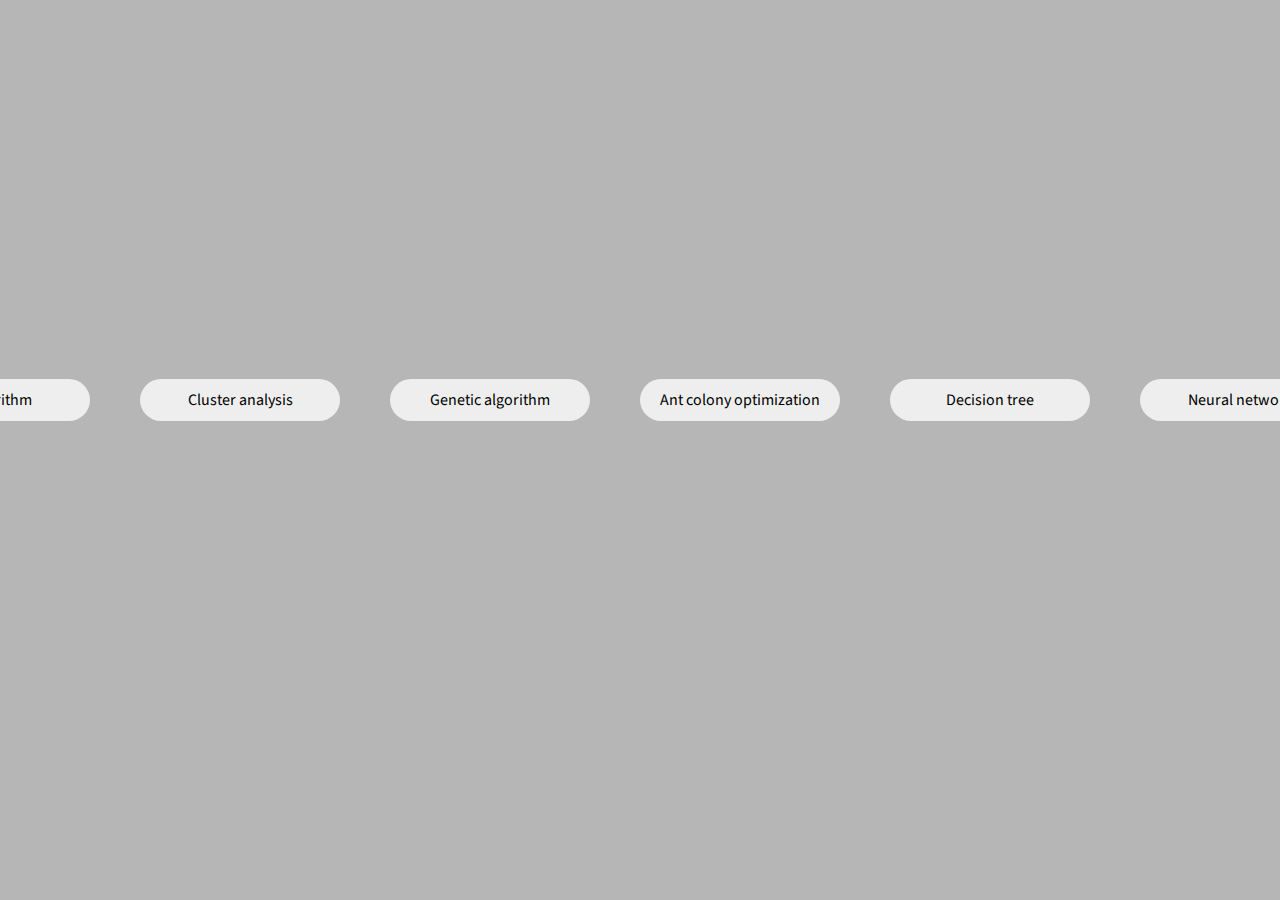
<file: 1MainPage/main.html>
<!doctype html>
<html lang="ru">

<head>
    <meta charset="utf-8" />
    <title>Main page</title>
    <link rel="stylesheet" href="../style.css"/>
    <link rel="stylesheet" href="loc.css"/>

    <link rel="preconnect" href="https://fonts.gstatic.com">
    <link href="https://fonts.googleapis.com/css2?family=Source+Sans+Pro&display=swap" rel="stylesheet">
</head>

<body>

    <div class="vertical-menu">
        <p><a href="../2A Algorithm/a_star.html">A* algorithm</a></p>
        <p><a href="../3Cluster analysis/cluster.html">Cluster analysis</a></p>
        <p><a href="../4Genetic algorithm/gen.html">Genetic algorithm</a></p>
        <p><a href="../5Ant colony optimization/ant.html">Ant colony optimization</a></p>
        <p><a href="../6Decision tree/tree.html">Decision tree</a></p>
        <p><a href="../7NNs/neural.html">Neural network</a></p>
    </div>
</body>

</html>
</file>
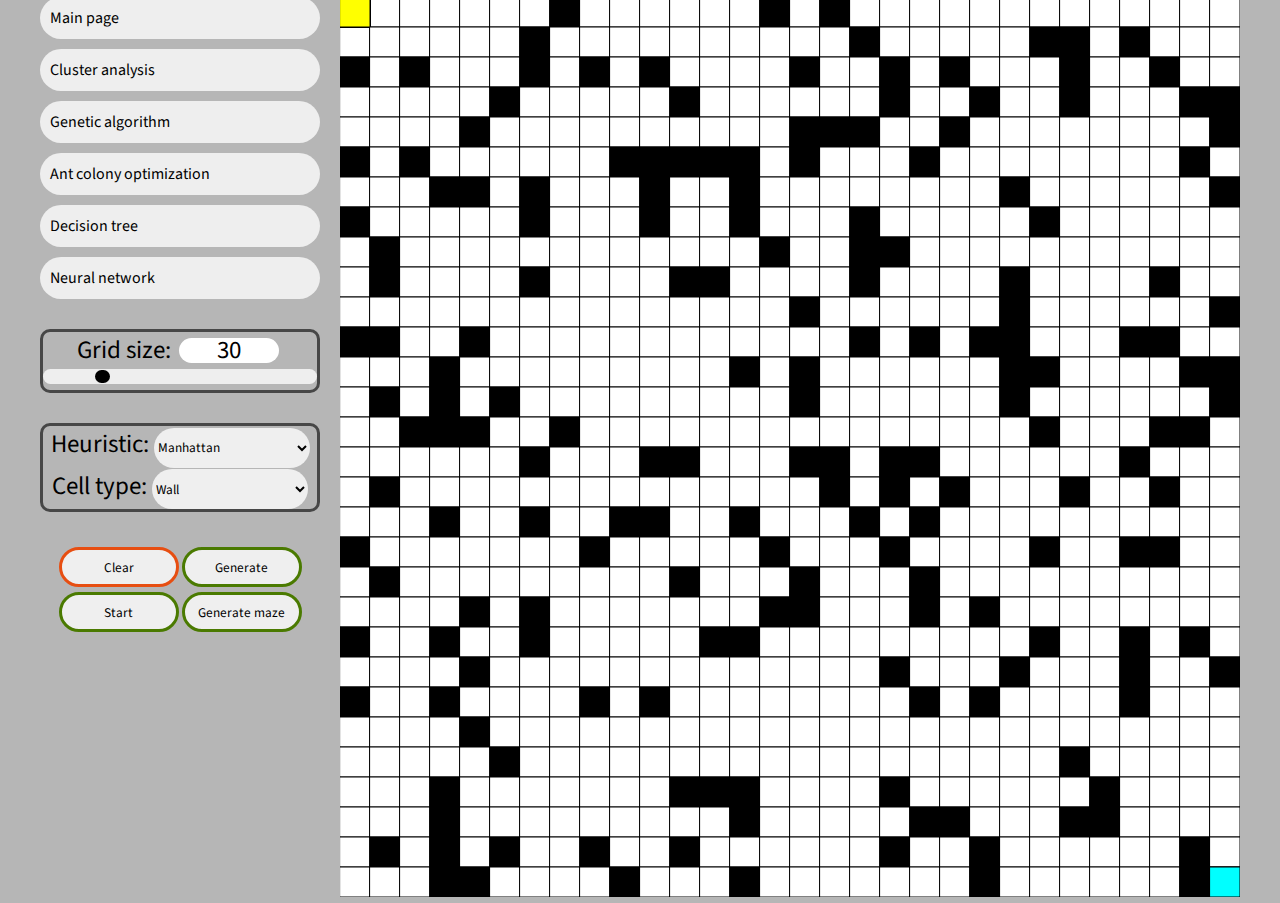
<file: 2A Algorithm/a_star.html>
<!doctype html>
<html lang="ru">

<head>
  <meta charset="utf-8" />
  <title>A* algorithm</title>
  <link rel="stylesheet" href="../style.css"/>
  <link rel="stylesheet" href="loc_a.css"/>
  <script src="p5.js"></script>

  <link rel="preconnect" href="https://fonts.gstatic.com">
  <link href="https://fonts.googleapis.com/css2?family=Source+Sans+Pro&display=swap" rel="stylesheet">
  <link rel="shortcut icon" type="image/x-icon" href="favicon.ico">


</head>

<body>
    <main>
      <div class="vertical-menu">
        <p><a href="../1MainPage/main.html">Main page</a></p>
        <p><a href="../3Cluster analysis/cluster.html">Cluster analysis</a></p>
        <p><a href="../4Genetic algorithm/gen.html">Genetic algorithm</a></p>
        <p><a href="../5Ant colony optimization/ant.html">Ant colony optimization</a></p>
        <p><a href="../6Decision tree/tree.html">Decision tree</a></p>
        <p><a href="../7NNs/neural.html">Neural network</a></p>
        
        <div class="options">
          <div class="subOptionBlock">
            <p>Grid size:</p>
            <input type="number" id="num" value="25">
            <br>
            <input type = "range" id="range" min="0" max="1" step="0.01" value="0.2"> 
          </div>

          <div class="subOptionBlock">
            <p>Heuristic: </p>
            <select id="heuristicSelector">
              <option value="m" label="Manhattan">
              <option value="e" label="Euclidean">
            </select>
    
            <p>Cell type: </p>
            <select id="cellTypeSelector">
              <option value="s" label="Start">
              <option value="e" label="End">
              <option value="w" label="Wall" selected>
            </select>
          </div>
          
          <button id = "clr">Clear</button>
          <button id = "gen">Generate</button>
          <button id = "start">Start</button>
          <button id = "genMaze">Generate maze</button>
          
        </div>

        
      </div>

    </main>

   
  <script src="myownastar.js"></script>
</body>
</file>
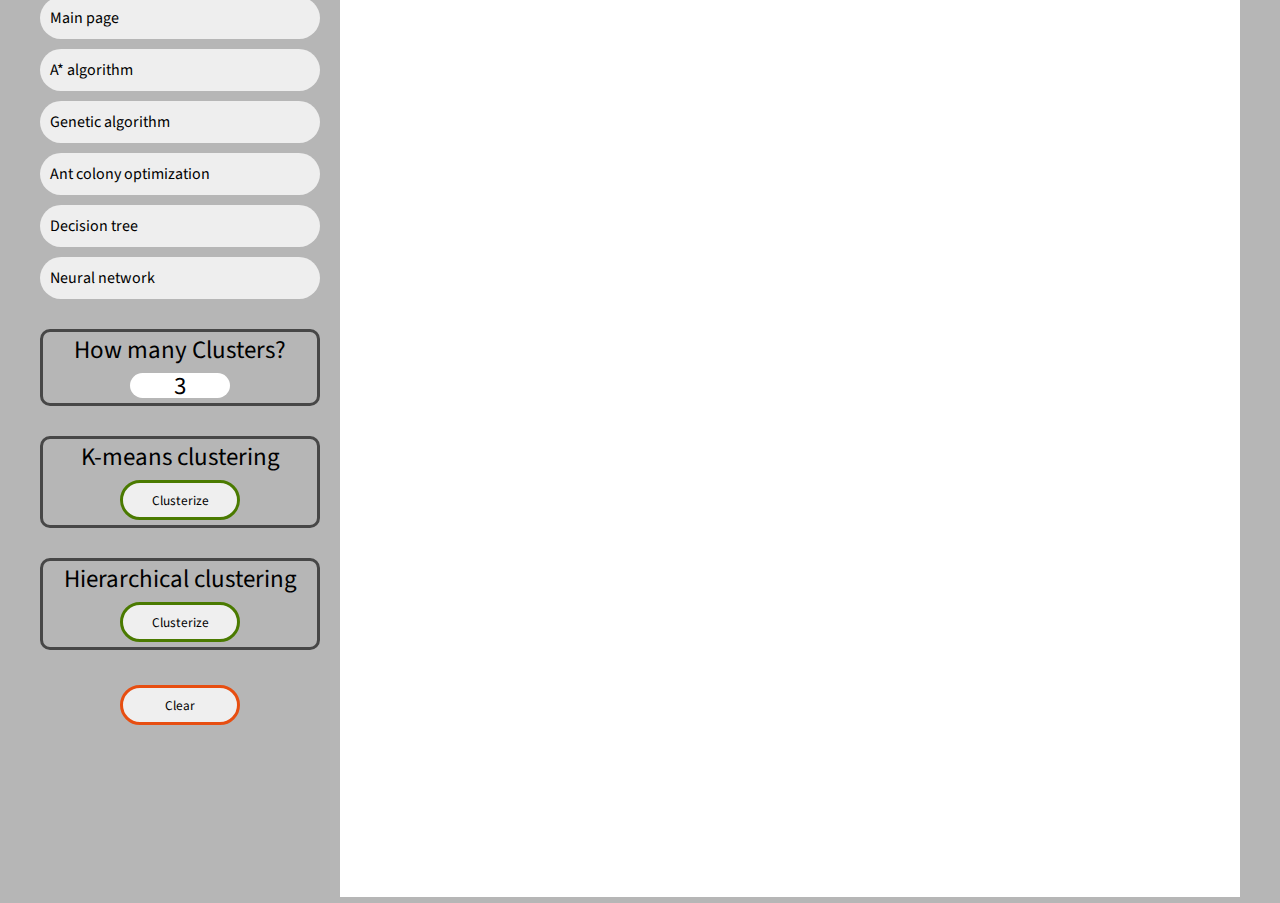
<file: 3Cluster analysis/cluster.html>
<!doctype html>
<html lang="ru">

<head>
  <meta charset="utf-8" />
  <title>Cluster analysis</title>

  <link rel="stylesheet" href="../style.css"/>
  <link rel="stylesheet" href="loc_cluster.css"/>
  <script src="p5.js"></script>
  <script src="lodash.js"></script>
  <link rel="preconnect" href="https://fonts.gstatic.com">
  <link href="https://fonts.googleapis.com/css2?family=Source+Sans+Pro&display=swap" rel="stylesheet">
</head>

<body>
  <main>
  <div class="vertical-menu">
    <p><a href="../1MainPage/main.html">Main page</a></p>
    <p><a href="../2A Algorithm/a_star.html">A* algorithm</a></p>
    <p><a href="../4Genetic algorithm/gen.html">Genetic algorithm</a></p>
    <p><a href="../5Ant colony optimization/ant.html">Ant colony optimization</a></p>
    <p><a href="../6Decision tree/tree.html">Decision tree</a></p>
    <p><a href="../7NNs/neural.html">Neural network</a></p>

    <div class="options">

      <div class="subOptionBlock">
        <p id="lbl2">How many Clusters?</p>
        <input for="lbl" type="number" id="num" min = "1" value="3">
      </div>
      
      <div class="subOptionBlock">
        <p id="lbl1">K-means clustering</p>
        <button id = "cluster">Clusterize</button>
      </div>
  
      <div class="subOptionBlock">
        <p id="lbl2">Hierarchical clustering</p>
        <button id = "cluster2">Clusterize</button>
      </div>

     
      <button id = "clr">Clear</button>
    </div>
  </div>

  
    
  </main>

  <script src="k-means.js"></script>
  <script src="hierarche.js"></script>
</body>
</file>
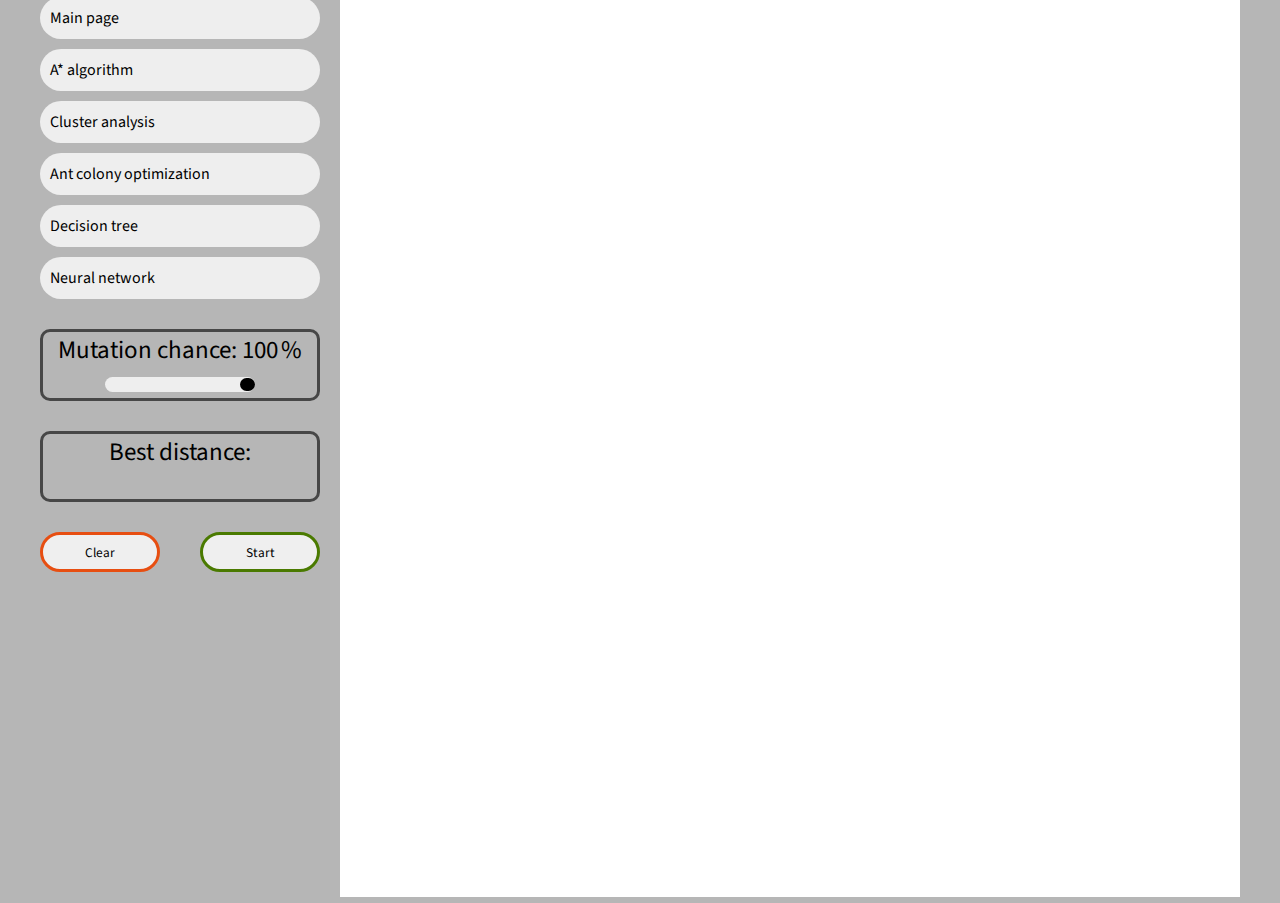
<file: 4Genetic algorithm/gen.html>
<!doctype html>
<html lang="ru">

<head>
  <meta charset="utf-8" />
  <title>Genetic algorithm</title>

  <link rel="stylesheet" href="../style.css"/>
  <link rel="stylesheet" href="loc_gen.css"/>

  <script src="p5.js"></script>
  
  <link rel="preconnect" href="https://fonts.gstatic.com">
  <link href="https://fonts.googleapis.com/css2?family=Source+Sans+Pro&display=swap" rel="stylesheet">
</head>

<body>
  <main>
    <div class="vertical-menu">
      <p><a href="../1MainPage/main.html">Main page</a></p>
      <p><a href="../2A Algorithm/a_star.html">A* algorithm</a></p>
      <p><a href="../3Cluster analysis/cluster.html">Cluster analysis</a></p>
      <p><a href="../5Ant colony optimization/ant.html">Ant colony optimization</a></p>
      <p><a href="../6Decision tree/tree.html">Decision tree</a></p>
      <p><a href="../7NNs/neural.html">Neural network</a></p>

      <div class="options">
    
        <div class="subOptionBlock">
          <p>Mutation chance: </p>
          <p id="Mutation">100</p>
          <p >%</p>
          <input  class ="rng" id = "MutationSlide" type="range" min="0" max="100" step="1" value="100">
        </div>

        <div class="subOptionBlock" id ="Dist">
          <p>Best distance: </p>
          <p id="distanceHTML"></p>
        </div>

        <button id = "clr">Clear</button>
        <button id = "start">Start</button>

      </div>
  </main>

  <script src="genAlgo.js"></script>
</body>
</file>
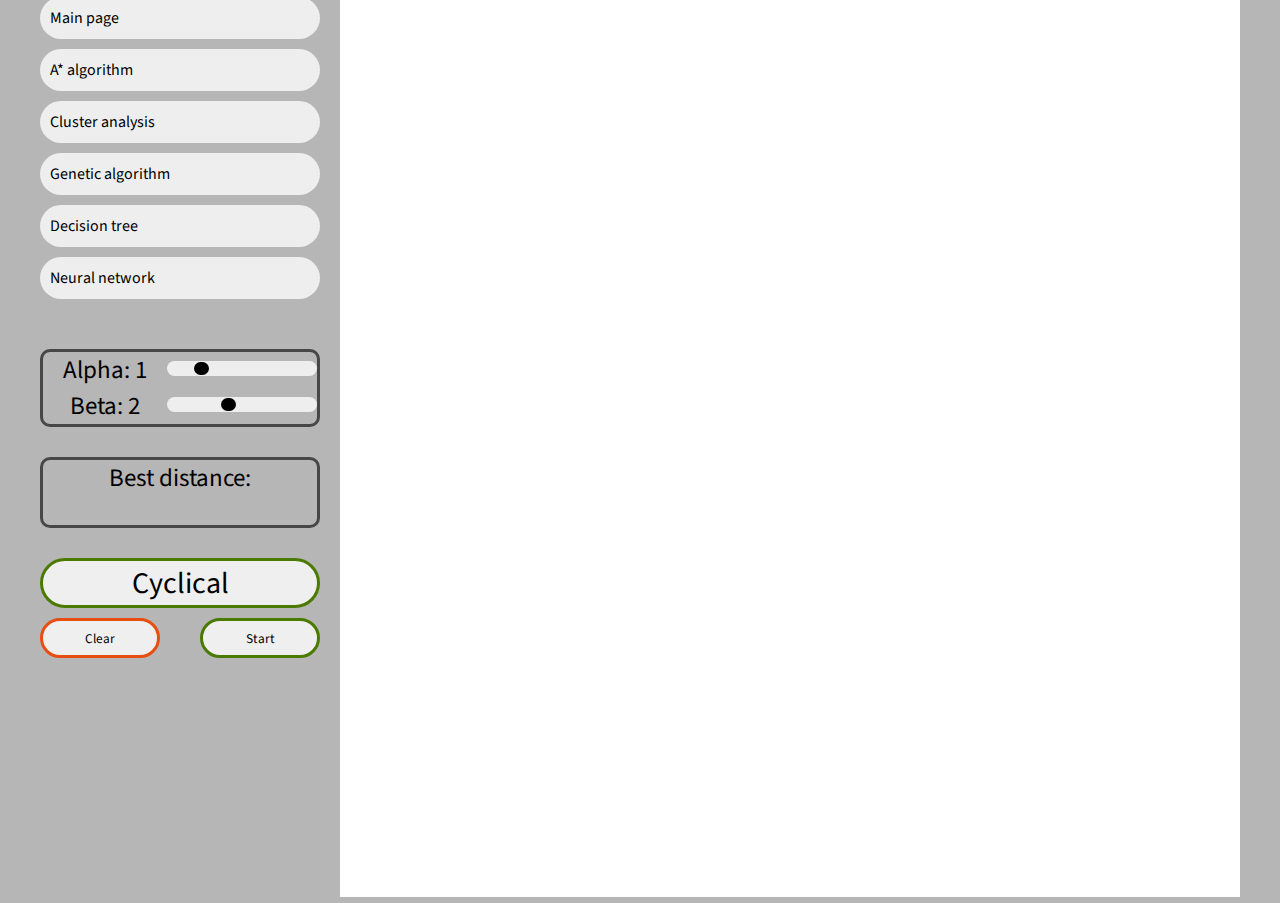
<file: 5Ant colony optimization/ant.html>
<!doctype html>
<html lang="ru">

<head>
  <meta charset="utf-8" />
  <title>Ant colony optimization</title>

  <link rel="stylesheet" href="../style.css"/>
  <link rel="stylesheet" href="loc_ant.css"/>
  <script src="p5.js"></script>

  <link rel="preconnect" href="https://fonts.gstatic.com">
  <link href="https://fonts.googleapis.com/css2?family=Source+Sans+Pro&display=swap" rel="stylesheet">
</head>

<body>

  <body>
    <main>
      <div class="vertical-menu">
        <p><a href="../1MainPage/main.html">Main page</a></p>
        <p><a href="../2A Algorithm/a_star.html">A* algorithm</a></p>
        <p><a href="../3Cluster analysis/cluster.html">Cluster analysis</a></p>
        <p><a href="../4Genetic algorithm/gen.html">Genetic algorithm</a></p>
        <p><a href="../6Decision tree/tree.html">Decision tree</a></p>
        <p><a href="../7NNs/neural.html">Neural network</a></p>

        <div class="options">
        
          <div class="subOptionBlock">
            <p>Alpha: </p>
            <p id="alpVal"> </p>
            <input  class ="rng" id = "alpSlide" type="range" min="0" max="5" step="1" value="1">
            
            <p>Beta: </p>
            <p id="betVal"> </p>
            <input  class ="rng" id = "betSlide" type="range" min="0" max="5" step="1" value="2">
          </div>


          <div class="subOptionBlock" id ="Dist">
            <p>Best distance: </p>
            <p id="distanceHTML"></p>
          </div>

          <button id = "cycle">Сyclical</button>
          <button id = "clr">Clear</button>
          <button id = "start">Start</button>

        </div>
      </div>  
    </main>
  
    <script src="ant_colony.js"></script>
  </body>
</body>
</file>
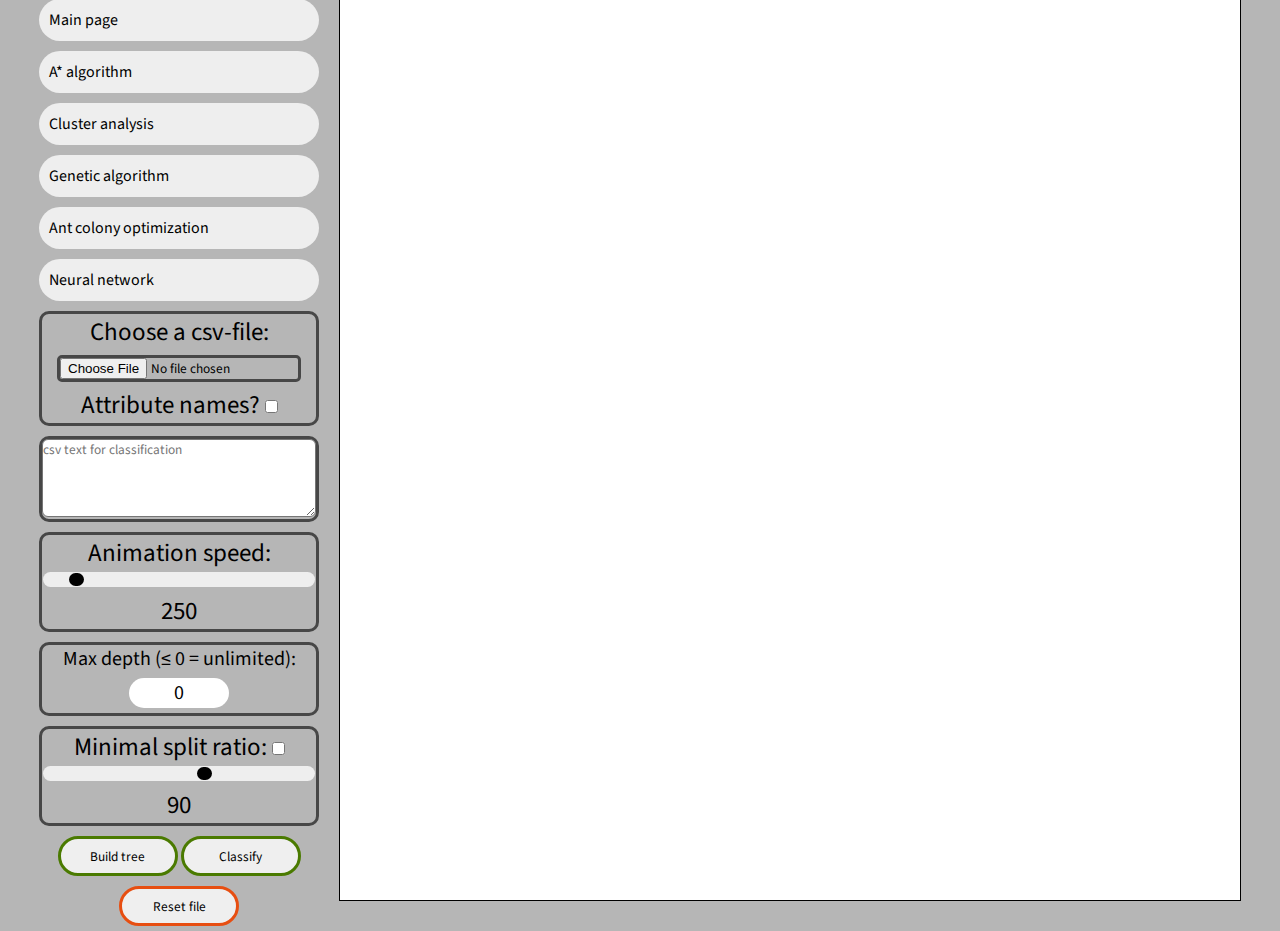
<file: 6Decision tree/tree.html>
<!doctype html>
<html lang="ru">

<head>
  <meta charset="utf-8" />
  <title>Decision tree</title>
  <link rel="stylesheet" href="../style.css"/>
  <link rel="stylesheet" href="loc_tree.css"/>
  
  <link rel="preconnect" href="https://fonts.gstatic.com">
  <link href="https://fonts.googleapis.com/css2?family=Source+Sans+Pro&display=swap" rel="stylesheet">
</head>

<body>
  <main>
      <div class="vertical-menu">
        <p><a href="../1MainPage/main.html">Main page</a></p>
        <p><a href="../2A Algorithm/a_star.html">A* algorithm</a></p>
        <p><a href="../3Cluster analysis/cluster.html">Cluster analysis</a></p>
        <p><a href="../4Genetic algorithm/gen.html">Genetic algorithm</a></p>
        <p><a href="../5Ant colony optimization/ant.html">Ant colony optimization</a></p>
        <p><a href="../7NNs/neural.html">Neural network</a></p>
      
        <div class="options">
        
          <div class="subOptionBlock">
          
            <p>Choose a csv-file:</p>
            <input type="file" id="csvFile" accept=".csv">
          
            <div id="attrHeaderCheckDiv">
              <label for="attrHeaderCheck"><p>Attribute names? </p></label>
              <input type="checkbox"  id="attrHeaderCheck">
            </div>
          </div>
        
        
        
          <div class="subOptionBlock">
            <textarea id="classificationText" rows="4" placeholder="csv text for classification"></textarea>
          </div>
        
          <div class="subOptionBlock">
            <p>Animation speed: </p>
            <input type = "range" id="range" min="50" max="2000" step="50" value="250">
            <p id="delayValue">250</p>
          </div>

          <div class="subOptionBlock" id="depth">
            <p>Max depth (&#x02264 0 = unlimited): </p>
            <input type="number" value="0" id="maxDepth">
          </div>

          <div class="subOptionBlock" id="ratio">
            <p>Minimal split ratio: </p>
            <input type="checkbox"  id="minRatioCheck">
            <input type = "range" id="minNecessaryRatio" min="75" max="100" step="1" value="90" disabled>
            <p id="minNecessaryRatioValue">90</p>
          </div>

          <button id="buildTreeBtn">Build tree</button>
          <button id="classifyBtn">Classify</button>
          <button id="resetFileBtn" style="margin-top: 5px">Reset file</button>
        </div>

      </div>
        
      <div class="layer">
        <div id="treeDiv" ></div>
      </div>
  </main>
  <script type="text/javascript" src="papaparse.js"></script>
  <script src="decisionTree.js"></script>
</body>
</file>
<file: style.css>
*{
  padding: 0;
  margin: 0;
  font-family: 'Source Sans Pro', sans-serif;
  outline: none;
  
  -webkit-user-select: none;   
  user-select: none;     
}

body{
  min-height: 100vh;
  position: relative;
  background: rgb(182, 182, 182);
}

.vertical-menu a {
  font-family: 'Source Sans Pro', sans-serif;
  background-color: #eee; 
  color: black; 
  display: block; 
  padding: 10px; 
  text-decoration: none; 
  margin-bottom: 10px;
  border-radius: 30px;
}

.subOptionBlock{
  margin-top: 30px;
  margin-bottom: 30px;
  border: solid rgba(0, 0, 0, 0.61);
  border-radius: 10px;
  text-align: center;
}
  
.subOptionBlock *{
  display: inline;
}

.subOptionBlock p{
  font-size: 25px;
}

.subOptionBlock .rng{
  margin-top: 9px;
  width: 150px;
}


input[type='range'] {
  -webkit-appearance: none;
  outline: none;
  height: 15px;
  border-radius: 30px;
  background-color: #eee;
}

input[type='range']::-webkit-slider-thumb {
  -webkit-appearance: none;

  width: 15px;
  height: 13px;
  cursor: ew-resize;

  border-radius: 30px;
  background: black;
}

.vertical-menu a:hover, button:enabled:hover {
  background-color:rgba(0, 0, 0, 0.61); 
  color:#eee;
  cursor: pointer;
  transition-duration: 0.3s;
}

.subOptionBlock:hover{
  transition-duration: 0.3s;
  background-color: rgba(0, 0, 0, 0.61);
  color: #eee;
}

input[type='range']:hover{
  transition-duration: 0.3s;
  background-color: rgba(0, 0, 0, 0.61);
  cursor: pointer;
}

input[type='range']:hover::-webkit-slider-thumb{
  background: #eee;
}

button {
  border:none;
  border-radius: 30px;
}


input[type='number'] {
  -webkit-appearance: none;
  outline: none;
  height: 25px;
  width: 100px;
  border-radius: 30px;
  color: rgb(0, 0, 0);
  border-style: none;
  margin: 5px;
  font-size: 25px;
}

input[type='number']::-webkit-slider-thumb {
  -webkit-appearance: none;

  width: 15px;
  height: 13px;
  border-radius: 30px;
  background: black;
}

input[type='number']:hover{
  transition-duration: 0.3s;
  background-color: rgba(0, 0, 0, 0.61);
}

input[type='number']:hover{
  transition-duration: 0.3s;
  color: #eee;
}

input[type="number"]::-webkit-outer-spin-button,
input[type="number"]::-webkit-inner-spin-button {
  display: none;
}
</file>
<file: 1MainPage/loc.css>
.vertical-menu{
    display: inline-flex;
    position: absolute;
    top: 45%;
    left: 50%;
    margin-right: -50%;
    transform: translate(-50%, -50%);
}

.vertical-menu p{
    margin-right: 50px;
    width: 200px;
    text-align: center;
}
</file>
<file: 2A Algorithm/loc_a.css>
body{
    min-height: 100vh;
    position: relative;
  }
  
  main{
    display: inline-block;
    position: absolute;
    top: 50%;
    left: 50%;
    margin-right: -50%;
    transform: translate(-50%, -50%);
  }
  
  .vertical-menu{
    position: absolute;
    width: 280px;
    display: inline-block;
  }


.p5Canvas{
    margin-left: 300px;
}

.options{
  text-align: center;
}

#range{
  width: 156px;
}

select{
    width: 156px;
    height: 40px;
  }
  
button{
  margin-top: 5px;
  width: 120px;
  height: 40px;
}

input{
  width: 65px;
  height: 30px;
  text-align: center;
}

input[type='number'] {
  -webkit-appearance: none;
  outline: none;
  height: 25px;
  width: 100px;
  border-radius: 30px;
  color: rgb(0, 0, 0);
  border-style: none;
  margin: 5px;
  font-size: 25px;
}

input[type='number']::-webkit-slider-thumb {
  -webkit-appearance: none;

  width: 15px;
  height: 13px;
  border-radius: 30px;
  background: black;
}

input[type='number']:hover{
  transition-duration: 0.3s;
  background-color: rgba(0, 0, 0, 0.61);
}

input[type='number']:hover{
  transition-duration: 0.3s;
  color: #eee;
}

input[type="number"]::-webkit-outer-spin-button,
input[type="number"]::-webkit-inner-spin-button {
  display: none;
}

select {
  border:none;
  border-radius: 30px;
}

select:hover{
  transition-duration: 0.3s;
  background-color: rgba(0, 0, 0, 0.61);
  color: #eee;
}

#gen , #start, #genMaze{
  border: solid rgb(74, 122, 0);
}

#clr{
  border: solid rgb(231, 78, 17);
}

#range {
  width: 100%;
}
</file>
<file: 3Cluster analysis/loc_cluster.css>
body{
    min-height: 100vh;
    position: relative;
  }
  
  main{
    display: inline-block;
    position: absolute;
    top: 50%;
    left: 50%;
    margin-right: -50%;
    transform: translate(-50%, -50%);
  }
  
  .vertical-menu{
    position: absolute;
    width: 280px;
    display: inline-block;
  }

  #canvas {
    margin: 20%;
    width: 700px;
    height: 600px;  
  }

.p5Canvas{
    margin-left: 300px;
}
.options{
  text-align: center;
}

select{
    width: 156px;
    height: 40px;
  }
  
  input{
    width: 65px;
    height: 30px;
    text-align: center;
  }

  button{
    margin:5px;
    width: 120px;
    height: 40px;
  }

  #cluster , #cluster2{
    border: solid rgb(74, 122, 0);
  }

  #clr{
    border: solid rgb(231, 78, 17);
  }


  input[type='number'] {
    -webkit-appearance: none;
    outline: none;
    height: 25px;
    width: 100px;
    border-radius: 30px;
    color: rgb(0, 0, 0);
    border-style: none;
    margin: 5px;
    font-size: 25px;
  }

  input[type='number']::-webkit-slider-thumb {
    -webkit-appearance: none;
  
    width: 15px;
    height: 13px;
    border-radius: 30px;
    background: black;
  }

  input[type='number']:hover{
    transition-duration: 0.3s;
    background-color: rgba(0, 0, 0, 0.61);
  }
  
  input[type='number']:hover{
    transition-duration: 0.3s;
    color: #eee;
  }

  input[type="number"]::-webkit-outer-spin-button,
  input[type="number"]::-webkit-inner-spin-button {
    display: none;
  }
</file>
<file: 4Genetic algorithm/loc_gen.css>
body{
  min-height: 100vh;
  position: relative;
}

main{
  display: inline-block;
  position: absolute;
  top: 50%;
  left: 50%;
  margin-right: -50%;
  transform: translate(-50%, -50%);
}

.vertical-menu{
  position: absolute;
  width: 280px;
  display: inline-block;
}


.p5Canvas{
  margin-left: 300px;
}

select{
  width: 156px;
  height: 40px;
}

button{
  width: 120px;
  height: 40px;
}

#start{
  float: right;
  border: solid rgb(74, 122, 0);
}

#clr{
  border: solid rgb(231, 78, 17);
}

#Dist{
  height: 65px;
}
</file>
<file: 5Ant colony optimization/loc_ant.css>
body{
    min-height: 100vh;
    position: relative;
  }
  
main{
  display: inline-block;
  position: absolute;
  top: 50%;
  left: 50%;
  margin-right: -50%;
  transform: translate(-50%, -50%);
}

.vertical-menu{
  position: absolute;
  width: 280px;
  display: inline-block;
}


.p5Canvas{
    margin-left: 300px;
}
  
select{
    width: 156px;
    height: 40px;
}
  
.options{
  margin-top: 50px;
}

button{
  width: 120px;
  height: 40px;
}

#cycle{
  font-size: 30px;
  width: 280px;
  height: 50px;
  margin-bottom: 10px;
  border: solid rgb(74, 122, 0);
}

#start{
  float: right;
  border: solid rgb(74, 122, 0);
}

#clr{
  border: solid rgb(231, 78, 17);
}

#Dist{
  height: 65px;
}

.subOptionBlock .rng{
  float: right;
}
</file>
<file: 6Decision tree/loc_tree.css>
body{
  min-height: 100vh;
  position: relative;
}
  
main{
  display: inline-block;
  position: absolute;
  top: 50%;
  left: 50%;
  margin-right: -50%;
  transform: translate(-50%, -50%);
}

.options{
  text-align: center;
}

.vertical-menu{
  position: absolute;
  width: 280px;
  display: inline-block;
}
  
select{
  width: 156px;
  height: 40px;
}

button{
  width: 120px;
  height: 40px;
  margin-bottom: 5px;
}

textarea {
  width: 272px;
  min-height: 30px;
  max-height: 100px;
  resize: vertical;
  border-radius: 6px;
  margin-bottom: -4px;
}

#treeDiv {
  min-width: 900px;
  min-height: 900px;
  margin-left: 300px;
}

#range, #minNecessaryRatio{
  width: 272px;
}

/*
tree visualisation
*/
.tree,
.tree ul,
.tree li {
    list-style: none;
    margin: 0;
    padding: 0;
    position: relative;
}

.tree {
    margin: 0 0 1em;
    text-align: center;
}

.tree,
.tree ul {
    display: table;
}

.tree ul {
    width: 100%;
}

.tree li {
    display: table-cell;
    padding: .5em 0;
    vertical-align: top;
}



.tree li:before {
    outline: solid 1px #666;
    content: "";
    left: 0;
    position: absolute;
    right: 0;
    top: 0;
}

.tree li:first-child:before {
    left: 50%;
}

.tree li:last-child:before {
    right: 50%;
}

.tree code,
.tree span {
    border: solid .1em #666;
    border-radius: .2em;
    display: inline-block;
    margin: 0 .2em .5em;
    padding: .2em .5em;
    position: relative;
    background-color: white;
}

.tree ul:before,
.tree code:before,
.tree span:before {
    outline: solid 1px #666;
    content: "";
    height: .5em;
    left: 50%;
    position: absolute;
}

.tree ul:before {
    top: -.5em;
}

.tree code:before,
.tree span:before {
    top: -.55em;
}

.tree>li {
    margin-top: 0;
}

.tree>li:before,
.tree>li:after,
.tree>li>code:before,
.tree>li>span:before {
    outline: none;
}

.layer {
  overflow: scroll; 
  width: 900px; 
  height: 900px; 
  margin-left: 300px;
  border: solid 1px black; 
  background-color: rgb(255, 255, 255);
 } 

 #csvFile{
  border-style: solid;
  border-color: rgba(0, 0, 0, 0.61);
  border-radius: 5px;
  margin: 5px;
 }

#depth *{
  font-size: 20px;
  margin: 5px;
}

#maxDepth{
    height: 30px;
    text-align: center;
}

#buildTreeBtn, #classifyBtn{
  border: solid rgb(74, 122, 0);
}

#resetFileBtn{
  border: solid rgb(231, 78, 17);
}

.subOptionBlock{
  margin-top: 10px;
  margin-bottom: 10px;
}
</file>
